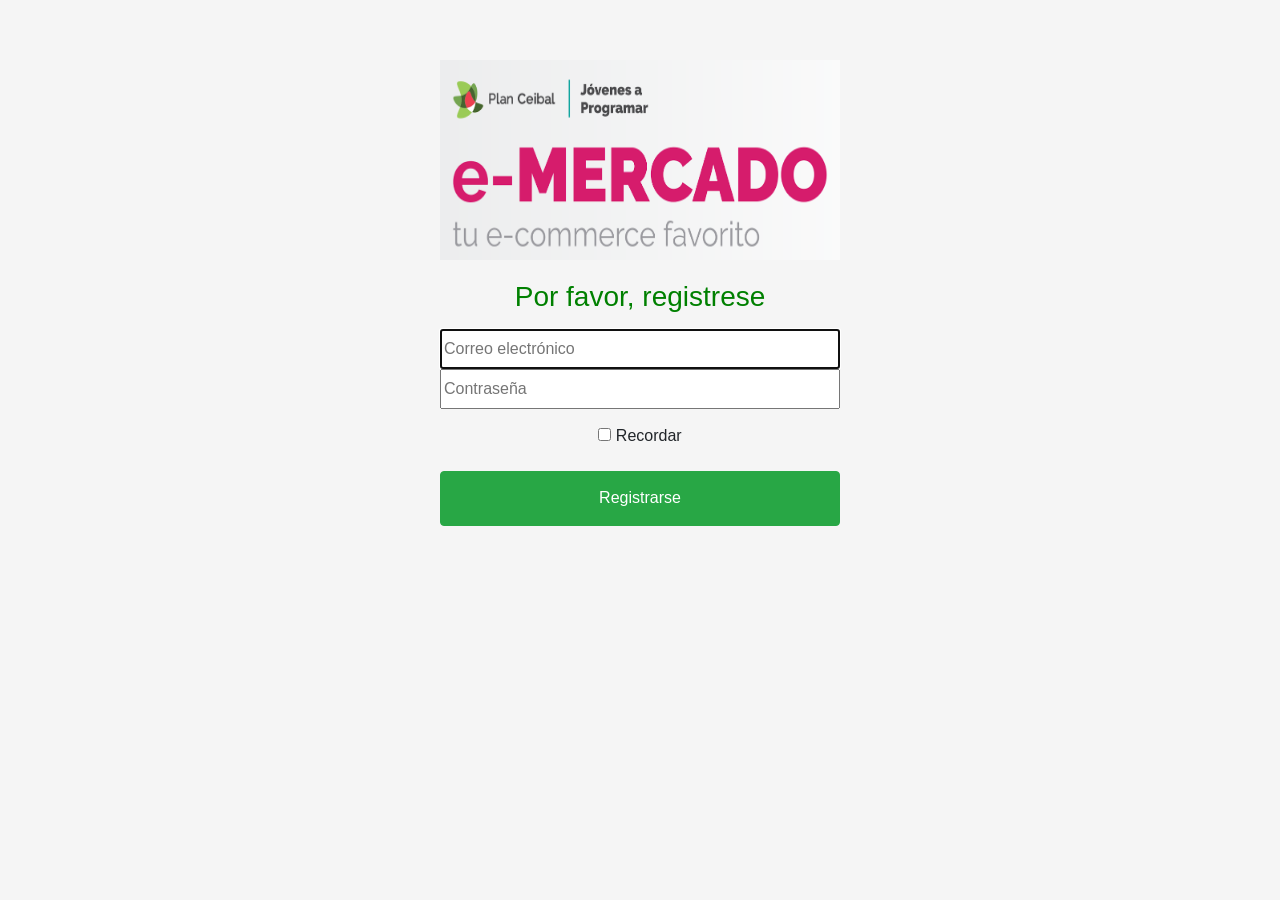
<file: index.html>
<!DOCTYPE html>
<!-- saved from url=(0049)https://getbootstrap.com/docs/4.3/examples/album/ -->
<html lang="en">

<head>
    <meta http-equiv="Content-Type" content="text/html; charset=UTF-8">
    <meta name="viewport" content="width=device-width, initial-scale=1, shrink-to-fit=no">
    <meta name="description" content="">
    <title>eMercado - Todo lo que busques está aquí</title>

    <link rel="canonical" href="https://getbootstrap.com/docs/4.3/examples/album/">
    <link href="https://fonts.googleapis.com/css?family=Raleway:300,300i,400,400i,700,700i,900,900i" rel="stylesheet">
    <!-- Bootstrap core CSS -->
    <link href="css/bootstrap.min.css" rel="stylesheet">
    <link href="css/styles.css" rel="stylesheet">
    <style>
        html,
        body {
            height: 100%;
        }
        
        body {
            display: -ms-flexbox;
            -ms-flex-align: center;
            align-items: center;
            padding-top: 40px;
            padding-bottom: 40px;
            background-color: #f5f5f5;
        }
        
        .signin {
            width: 100%;
            max-width: 330px;
            padding: 15px;
            margin: auto;
        }
        
        .registrarse {
            text-align: center;
        }
        
        #imagen {
            margin: 20px
        }
        
        .heading {
            font-family: 'Lucida Sans', 'Lucida Sans Regular', 'Lucida Grande', 'Lucida Sans Unicode', Geneva, Verdana, sans-serif;
            color: green;
        }
        
        #inputEmail {
            width: 400px;
            height: 40px;
            ;
        }
        
        #inputContraseña {
            width: 400px;
            height: 40px;
            ;
        }
        
        #boton {
            width: 400px;
            height: 55px;
            margin: 15px
        }
        
        .cajas-texto {
            margin: 15px;
        }
    </style>
</head>

<body class="text-center">
    <form class="registrarse">
        <img src="img/login.png " alt="eMercado" width="400" height="200" id="imagen">
        <h3 class="heading">Por favor, registrese</h3>
        <div class="cajas-texto">
            <input type="email" id="inputEmail" placeholder="Correo electrónico" required autofocus>
            <br>
            <input type="password" id="inputContraseña" placeholder="Contraseña" required>
        </div>
        <div class="checkbox">
            <label>
            <input type="checkbox" value="Recordar">
            Recordar
            </label>
        </div>
        <input type="button" class="btn btn-success" value="Registrarse" id="boton">
    </form>
    <script src="js/init.js"></script>
    <script src="js/login.js"></script>
</body>

</html>
</file>
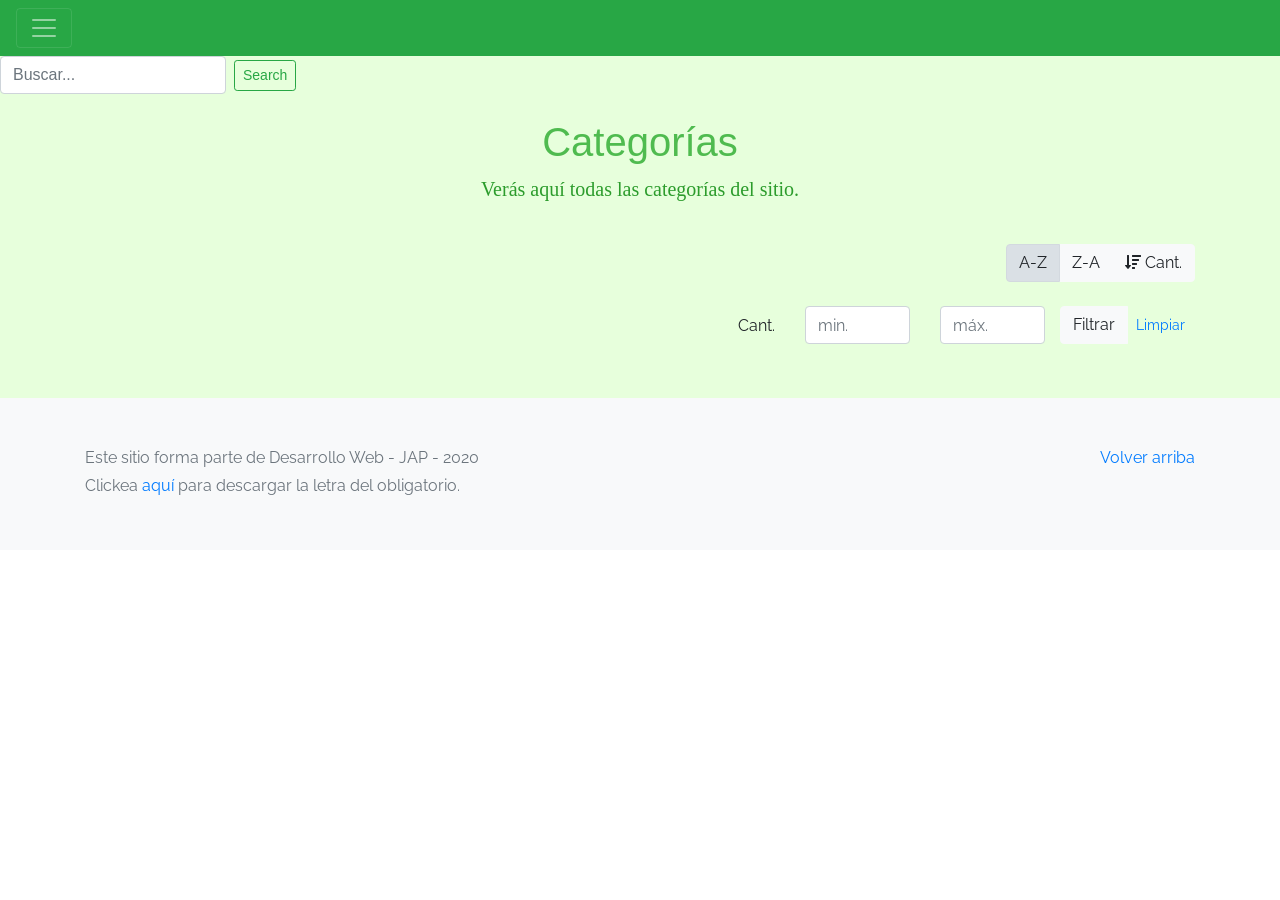
<file: categories.html>
<!DOCTYPE html>
<!-- saved from url=(0049)https://getbootstrap.com/docs/4.3/examples/album/ -->
<html lang="en">

<head>
    <meta http-equiv="Content-Type" content="text/html; charset=UTF-8">
    <meta name="viewport" content="width=device-width, initial-scale=1, shrink-to-fit=no">
    <meta name="description" content="">
    <title>eMercado - Todo lo que busques está aquí</title>

    <link rel="canonical" href="https://getbootstrap.com/docs/4.3/examples/album/">
    <link href="https://fonts.googleapis.com/css?family=Raleway:300,300i,400,400i,700,700i,900,900i" rel="stylesheet">
    <link href="css/font-awesome.min.css" rel="stylesheet">

    <link href="css/bootstrap.min.css" rel="stylesheet">
    <link href="css/styles.css" rel="stylesheet">
    <style>
        .py-2 {
            color: honeydew;
        }
    </style>
</head>

<body>
    <div class="pos-f-t">
        <div class="collapse" id="navbarToggleExternalContent">
            <div class="bg-success p-4">
                <nav class="cont">
                    <div class="container d-flex flex-column flex-md-row justify-content-between">
                        <a id="p-3" class="py-2 d-none d-md-inline-block" href="inicio.html">Inicio</a>
                        <a id="p-3" class="py-2 d-none d-md-inline-block" href="categories.html">Categorías</a>
                        <a id="p-3" class="py-2 d-none d-md-inline-block" href="products.html">Productos</a>
                        <a id="p-3" class="py-2 d-none d-md-inline-block" href="sell.html">Vender</a>
                        <a id="nombreU" class="py-2 d-none d-md-inline-block" href="cart.html">Mi carrito</a>
                    </div>
                </nav>
            </div>
        </div>
        <nav class="navbar navbar-dark bg-success">
            <button class="navbar-toggler" type="button" data-toggle="collapse" data-target="#navbarToggleExternalContent" aria-controls="navbarToggleExternalContent" aria-expanded="false" aria-label="Toggle navigation">
<span class="navbar-toggler-icon"></span>
</button>
        </nav>
    </div>

    <main role="main" class="pb-5">
        <form class="form-inline mr-auto">
            <input id="buscador" class="form-control mr-sm-2" type="text" placeholder="Buscar..." aria-label="Search">
            <button id="lupa" class="btn btn-outline-success btn-rounded btn-sm my-0" type="submit">Search</button>
        </form>
        <div class="text-center p-4">
            <h2 class="h2">Categorías</h2>
            <p class="lead">Verás aquí todas las categorías del sitio.</p>
        </div>
        <div class="container">
            <div class="row">
                <div class="col text-right">
                    <div class="btn-group btn-group-toggle mb-4" data-toggle="buttons">
                        <label class="btn btn-light active" id="sortAsc">
                            <input type="radio" name="options" autocomplete="off" checked>A-Z
                        </label>
                        <label class="btn btn-light" id="sortDesc">
                            <input type="radio" name="options" autocomplete="off">Z-A
                        </label>
                        <label class="btn btn-light" id="sortByCount">
                            <input type="radio" name="options" autocomplete="off"><i class="fas fa-sort-amount-down mr-1"></i>Cant.
                        </label>
                    </div>
                </div>
            </div>
            <div class="row justify-content-end">
                <div class="col-md-6"></div>
                <div class="col-md-6 col-sm-12 mb-1 container">
                    <div class="row container p-0 m-0">
                        <div class="col">
                            <p class="font-weight-normal text-right my-2">Cant.</p>
                        </div>
                        <div class="col">
                            <input class="form-control" type="number" placeholder="min." id="rangeFilterCountMin">
                        </div>
                        <div class="col">
                            <input class="form-control" type="number" placeholder="máx." id="rangeFilterCountMax">
                        </div>
                        <div class="col-3 p-0">
                            <div class="btn-group" role="group">
                                <button class="btn btn-light btn-block" id="rangeFilterCount">Filtrar</button>
                                <button class="btn btn-link btn-sm" id="clearRangeFilter">Limpiar</button>
                            </div>
                        </div>
                    </div>
                </div>
            </div>
            <div class="row">
                <div class="list-group" id="cat-list-container">
                </div>
            </div>
        </div>
    </main>
    <footer class="text-muted bg-light">
        <div class="container">
            <p class="float-right">
                <a href="#">Volver arriba</a>
            </p>
            <p>Este sitio forma parte de Desarrollo Web - JAP - 2020</p>
            <p>Clickea <a target="_blank" href="Letra.pdf">aquí</a> para descargar la letra del obligatorio.</p>
        </div>
    </footer>
    <div id="spinner-wrapper">
        <div class="lds-ring">
            <div></div>
            <div></div>
            <div></div>
            <div></div>
        </div>
    </div>
    <script src="js/jquery-3.4.1.min.js"></script>
    <script src="js/bootstrap.bundle.min.js"></script>
    <script src="js/init.js"></script>
    <script src="js/categories.js"></script>
</body>

</html>
</file>
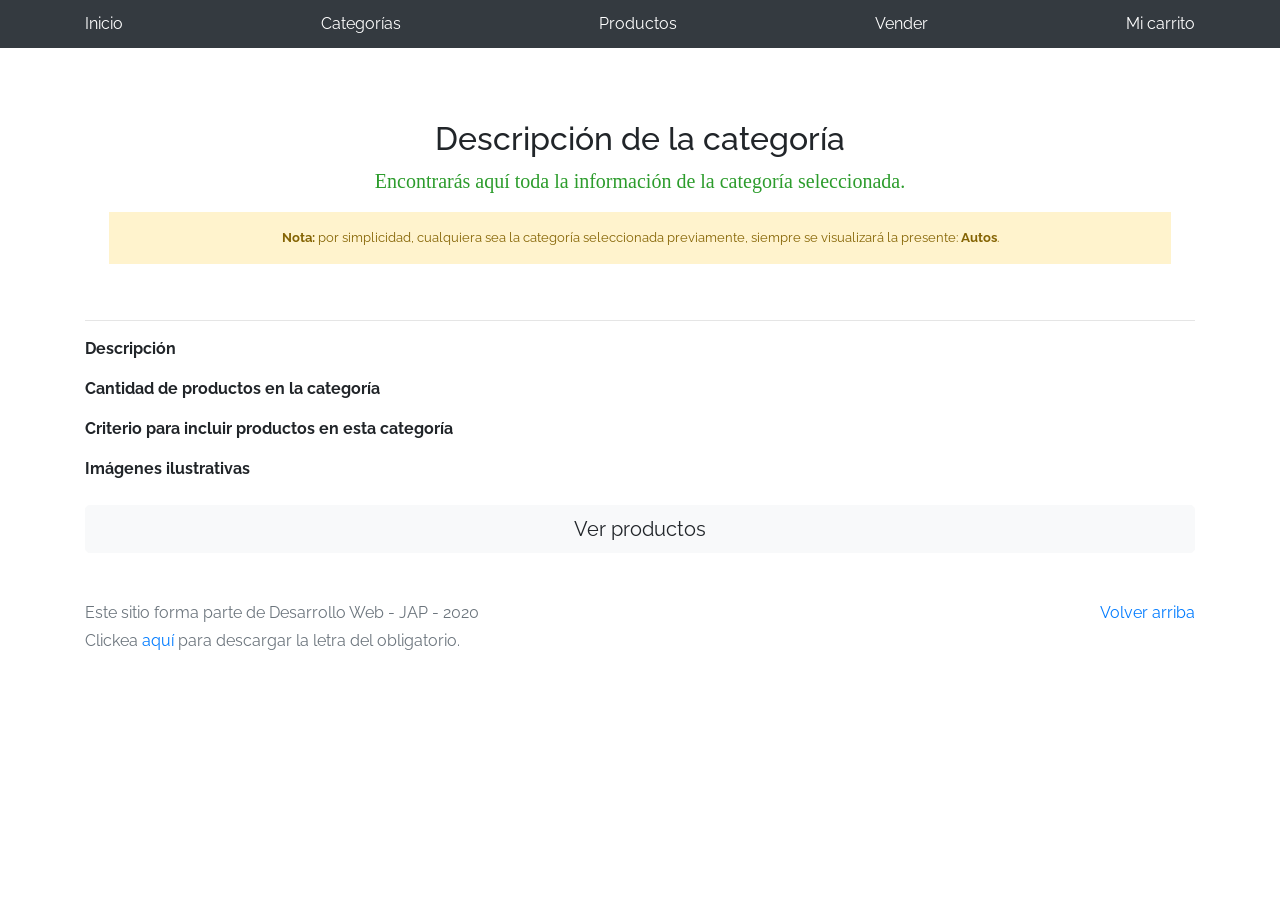
<file: category-info.html>
<!DOCTYPE html>
<!-- saved from url=(0049)https://getbootstrap.com/docs/4.3/examples/album/ -->
<html lang="en">

<head>
    <meta http-equiv="Content-Type" content="text/html; charset=UTF-8">
    <meta name="viewport" content="width=device-width, initial-scale=1, shrink-to-fit=no">
    <meta name="description" content="">
    <title>eMercado - Todo lo que busques está aquí</title>

    <link rel="canonical" href="https://getbootstrap.com/docs/4.3/examples/album/">
    <link href="https://fonts.googleapis.com/css?family=Raleway:300,300i,400,400i,700,700i,900,900i" rel="stylesheet">
    <!-- Bootstrap core CSS -->
    <link href="css/bootstrap.min.css" rel="stylesheet">
    <link href="css/styles.css" rel="stylesheet">
</head>

<body>
    <nav class="site-header sticky-top py-1 bg-dark">
        <div class="container d-flex flex-column flex-md-row justify-content-between">
            <a class="py-2 d-none d-md-inline-block" href="inicio.html">Inicio</a>
            <a class="py-2 d-none d-md-inline-block" href="categories.html">Categorías</a>
            <a class="py-2 d-none d-md-inline-block" href="products.html">Productos</a>
            <a class="py-2 d-none d-md-inline-block" href="sell.html">Vender</a>
            <a class="py-2 d-none d-md-inline-block" href="cart.html">Mi carrito</a>
        </div>
    </nav>
    <main role="main">
        <div class="container mt-5">
            <div class="text-center p-4">
                <h2>Descripción de la categoría</h2>
                <p class="lead">Encontrarás aquí toda la información de la categoría seleccionada.</p>
                <p class="small alert-warning py-3"><strong>Nota: </strong>por simplicidad, cualquiera sea la categoría seleccionada previamente, siempre se visualizará la presente: <strong>Autos</strong>.</p>
            </div>
            <h3 id="categoryName"></h3>
            <hr class="my-3">
            <dl>
                <dt>Descripción</dt>
                <dd>
                    <p id="categoryDescription"></p>
                </dd>

                <dt>Cantidad de productos en la categoría</dt>
                <dd>
                    <p id="productCount"></p>
                </dd>

                <dt>Criterio para incluir productos en esta categoría</dt>
                <dd>
                    <p id="productCriteria"></p>
                </dd>

                <dt>Imágenes ilustrativas</dt>
                <dd>
                    <div class="row text-center text-lg-left pt-2" id="productImagesGallery">
                    </div>
                </dd>
            </dl>
            <a type="button" class="btn btn-light btn-lg btn-block" href="products.html">Ver productos</a>
        </div>
    </main>
    <footer class="text-muted">
        <div class="container">
            <p class="float-right">
                <a href="#">Volver arriba</a>
            </p>
            <p>Este sitio forma parte de Desarrollo Web - JAP - 2020</p>
            <p>Clickea <a target="_blank" href="Letra.pdf">aquí</a> para descargar la letra del obligatorio.</p>
        </div>
    </footer>
    <div id="spinner-wrapper">
        <div class="lds-ring">
            <div></div>
            <div></div>
            <div></div>
            <div></div>
        </div>
    </div>
    <script src="js/jquery-3.4.1.min.js"></script>
    <script src="js/bootstrap.bundle.min.js"></script>
    <script src="js/init.js"></script>
    <script src="js/category-info.js"></script>
</body>

</html>
</file>
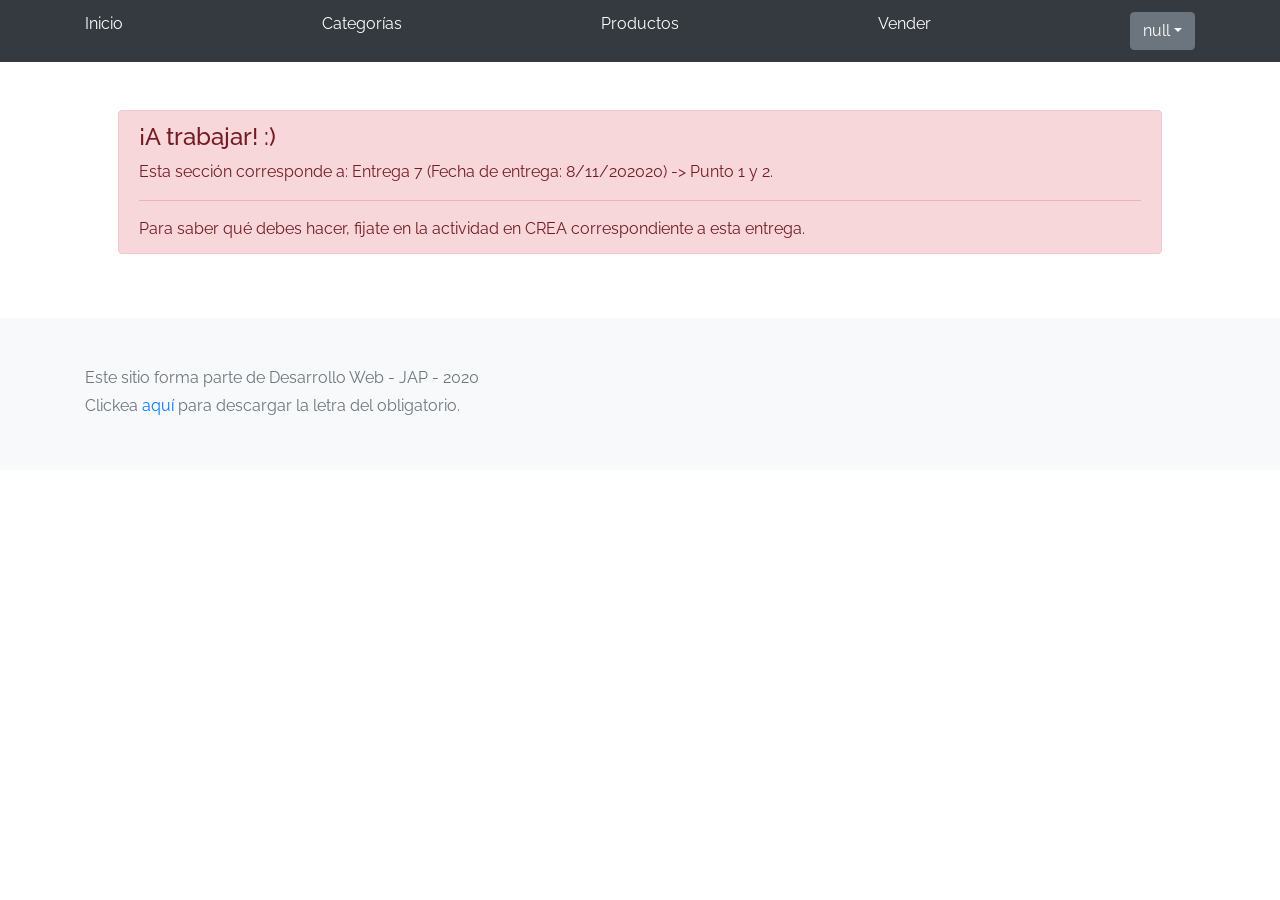
<file: my-profile.html>
<!DOCTYPE html>
<!-- saved from url=(0049)https://getbootstrap.com/docs/4.3/examples/album/ -->
<html lang="en">

<head>
    <meta http-equiv="Content-Type" content="text/html; charset=UTF-8">

    <meta name="viewport" content="width=device-width, initial-scale=1, shrink-to-fit=no">
    <meta name="description" content="">
    <title>eMercado - Todo lo que busques está aquí</title>

    <link rel="canonical" href="https://getbootstrap.com/docs/4.3/examples/album/">
    <link href="https://fonts.googleapis.com/css?family=Raleway:300,300i,400,400i,700,700i,900,900i" rel="stylesheet">

    <style>
        .bd-placeholder-img {
            font-size: 1.125rem;
            text-anchor: middle;
            -webkit-user-select: none;
            -moz-user-select: none;
            -ms-user-select: none;
            user-select: none;
        }
        
        @media (min-width: 768px) {
            .bd-placeholder-img-lg {
                font-size: 3.5rem;
            }
        }
    </style>
    <link href="css/bootstrap.min.css" rel="stylesheet">
    <link href="css/styles.css" rel="stylesheet">
    <link href="css/dropzone.css" rel="stylesheet">
</head>

<body>
    <nav class="site-header sticky-top py-1 bg-dark">
        <div class="container d-flex flex-column flex-md-row justify-content-between">
            <a class="py-2 d-none d-md-inline-block" href="inicio.html">Inicio</a>
            <a class="py-2 d-none d-md-inline-block" href="categories.html">Categorías</a>
            <a class="py-2 d-none d-md-inline-block" href="products.html">Productos</a>
            <a class="py-2 d-none d-md-inline-block" href="sell.html">Vender</a>
            <a id="nombreU" class="py-2 d-none d-md-inline-block" href="cart.html">Mi carrito</a>
        </div>
    </nav>
    <div class="container p-5">
        <div class="alert alert-danger" role="alert" style="position: relative; width:auto; top: 0;">
            <h4 class="alert-heading">¡A trabajar! :)</h4>
            <p>Esta sección corresponde a: Entrega 7 (Fecha de entrega: 8/11/202020) -> Punto 1 y 2.</p>
            <hr>
            <p class="mb-0">Para saber qué debes hacer, fijate en la actividad en CREA correspondiente a esta entrega.</p>
        </div>
    </div>
    <footer class="text-muted bg-light">
        <div class="container">
            <p>Este sitio forma parte de Desarrollo Web - JAP - 2020</p>
            <p>Clickea <a target="_blank" href="Letra.pdf">aquí</a> para descargar la letra del obligatorio.</p>
        </div>
    </footer>
    <div class="alert fade alert-success" role="alert" id="alertResult">
        <span id="resultSpan"></span>
        <button type="button" class="close" data-dismiss="alert" aria-label="Close">
      <span aria-hidden="true">&times;</span>
    </button>
    </div>
    <div id="spinner-wrapper">
        <div class="lds-ring">
            <div></div>
            <div></div>
            <div></div>
            <div></div>
        </div>
    </div>
    <script src="js/jquery-3.4.1.min.js"></script>
    <script src="js/bootstrap.bundle.min.js"></script>
    <script src="js/dropzone.js"></script>
    <script src="js/init.js"></script>
    <script src="js/my-profile.js"></script>
</body>

</html>
</file>
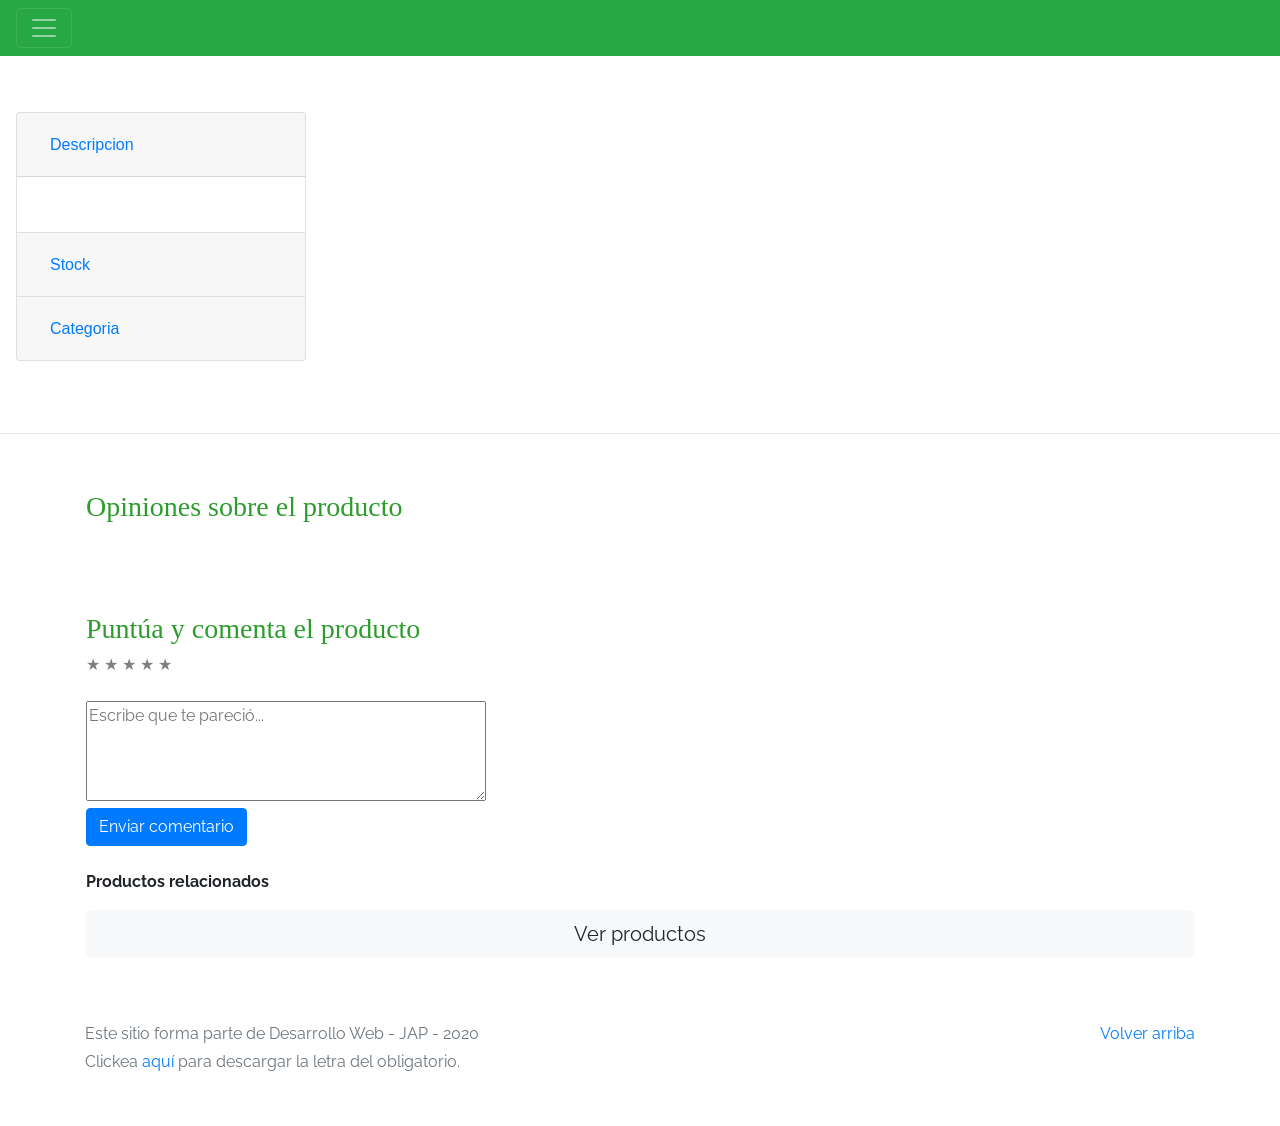
<file: product-info.html>
<!DOCTYPE html>
<!-- saved from url=(0049)https://getbootstrap.com/docs/4.3/examples/album/ -->
<html lang="en">

<head>
    <meta http-equiv="Content-Type" content="text/html; charset=UTF-8">
    <meta name="viewport" content="width=device-width, initial-scale=1, shrink-to-fit=no">
    <meta name="description" content="">
    <title>eMercado - Todo lo que busques está aquí</title>

    <link rel="canonical" href="https://getbootstrap.com/docs/4.3/examples/album/">
    <link href="https://fonts.googleapis.com/css?family=Raleway:300,300i,400,400i,700,700i,900,900i" rel="stylesheet">
    <link href="css/font-awesome.min.css" rel="stylesheet">
    <link href="css/bootstrap.min.css" rel="stylesheet">
    <link href="css/styles.css" rel="stylesheet">
    <style>
        #user {
            font-weight: bold;
        }
        
        h2 {
            color: #4fbb4f;
            font-family: Impact, Haettenschweiler, 'Arial Narrow Bold', sans-serif;
            font-size: 30px
        }
        
        .comentario__input {
            width: 400px;
            height: 100px;
        }
        
        #form {
            width: 250px;
            margin: 0 auto;
            height: 50px;
        }
        
        #form p {
            text-align: center;
        }
        
        #form label {
            font-size: 20px;
        }
        
        input[type="radio"] {
            height: 18px;
            width: 18px;
            display: none;
        }
        
        label {
            color: grey;
        }
        
        .clasificacion {
            direction: rtl;
            unicode-bidi: bidi-override;
        }
        
        label:hover,
        label:hover~label {
            color: orange;
        }
        
        input[type="radio"]:checked~label {
            color: orange;
        }
        
        .chip {
            display: inline-block;
            padding: 0 25px;
            height: 50px;
            font-size: 16px;
            line-height: 50px;
            border-radius: 25px;
            background-color: #f1f1f1;
        }
        
        .chip img {
            float: left;
            margin: 0 10px 0 -25px;
            height: 50px;
            width: 50px;
            border-radius: 50%;
        }
        /* Chat containers */
        
        .com {
            border: 2px solid #dedede;
            background-color: #f1f1f1;
            border-radius: 5px;
            padding: 15px;
            margin: 15px 0;
        }
        
        .miComentario {
            border: 2px solid #dedede;
            background-color: #f1f1f1;
            border-radius: 5px;
            padding: 15px;
            margin: 15px 0;
        }
        /* Style time text */
        
        .time-right {
            float: right;
            color: #999;
        }
        
        .py-2 {
            color: honeydew;
        }
        
        h3 {
            color: #2c9c2c;
            font-family: cursive;
        }
        
        .container-titulo {
            margin: 20px;
        }
    </style>


</head>

<body>
    <div class="pos-f-t">
        <div class="collapse" id="navbarToggleExternalContent">
            <div class="bg-success p-4">
                <nav class="cont">
                    <div class="container d-flex flex-column flex-md-row justify-content-between">
                        <a id="p-3" class="py-2 d-none d-md-inline-block" href="inicio.html">Inicio</a>
                        <a id="p-3" class="py-2 d-none d-md-inline-block" href="categories.html">Categorías</a>
                        <a id="p-3" class="py-2 d-none d-md-inline-block" href="products.html">Productos</a>
                        <a id="p-3" class="py-2 d-none d-md-inline-block" href="sell.html">Vender</a>
                        <a id="nombreU" class="py-2 d-none d-md-inline-block" href="cart.html">Mi carrito</a>
                    </div>
                </nav>
            </div>
        </div>
        <nav class="navbar navbar-dark bg-success">
            <button class="navbar-toggler" type="button" data-toggle="collapse" data-target="#navbarToggleExternalContent" aria-controls="navbarToggleExternalContent" aria-expanded="false" aria-label="Toggle navigation">
<span class="navbar-toggler-icon"></span>
</button>
        </nav>
    </div>

    <main role="main">
        <div class="container p-3">
            <div class="row justify-content-md-center">
                <div class="col-md-auto">
                    <div class="nombre">
                        <h2 id="productName"> </h2>
                    </div>
                </div>
                <div class="col col-lg-1">
                </div>
                <div class="col col-lg-1">
                    <div class="costo">
                        <h2 id="productCurrency"></h2>
                    </div>
                </div>
                <div class="col col-lg-1">
                    <div>
                        <h2 id="productCost"></h2>
                    </div>
                </div>
            </div>
        </div>

        <div class="container-imagen-acordion p-3">
            <div class="row">
                <div class="col-3">
                    <!--acordion detalles-stock-cateoria-->
                    <div class="accordion" id="accordionExample">
                        <div class="card">
                            <div class="card-header" id="headingOne">
                                <h2 class="mb-0">
                                    <button class="btn btn-link" type="button" data-toggle="collapse" data-target="#collapseOne" aria-expanded="true" aria-controls="collapseOne">
                                    Descripcion
                                  </button>
                                </h2>
                            </div>

                            <div id="collapseOne" class="collapse show" aria-labelledby="headingOne" data-parent="#accordionExample">
                                <div class="card-body">
                                    <dd>
                                        <p id="productDescription"></p>
                                    </dd>
                                </div>
                            </div>
                        </div>
                        <div class="card">
                            <div class="card-header" id="headingTwo">
                                <h2 class="mb-0">
                                    <button class="btn btn-link collapsed" type="button" data-toggle="collapse" data-target="#collapseTwo" aria-expanded="false" aria-controls="collapseTwo">
                                    Stock
                                  </button>
                                </h2>
                            </div>
                            <div id="collapseTwo" class="collapse" aria-labelledby="headingTwo" data-parent="#accordionExample">
                                <div class="card-body">
                                    <dd>
                                        <p id="productCount"></p>
                                    </dd>
                                </div>
                            </div>
                        </div>
                        <div class="card">
                            <div class="card-header" id="headingThree">
                                <h2 class="mb-0">
                                    <button class="btn btn-link collapsed" type="button" data-toggle="collapse" data-target="#collapseThree" aria-expanded="false" aria-controls="collapseThree">
                                    Categoria
                                  </button>
                                </h2>
                            </div>
                            <div id="collapseThree" class="collapse" aria-labelledby="headingThree" data-parent="#accordionExample">
                                <div class="card-body">
                                    <dd>
                                        <p id="productCategory"></p>
                                    </dd>
                                </div>
                            </div>
                        </div>
                    </div>
                </div>
                <div class="col-8">
                    <div id="productImagesGallery"></div>
                </div>
            </div>

            <dl>
        </div>
        <br>
        <hr>
        <br>
        <div class="container p-3">
            <h3>
                <span>Opiniones sobre el producto</span>
            </h3>
            <br>

            <dd>
                <p id="comentarios" class="comentarios"></p>
            </dd>

            <br>
            <dd>

                <p id="miComentario" class="mi_comentario"></p>

            </dd>

            </dl>
            <!--pauta grupal: Agregar los controles gràficos necesarios para poder realizar un nuevo comentario y puntuación.-->
            <div>
                <h3>Puntúa y comenta el producto</h3>
                <div class="puntuaProd">
                    <form>
                        <p class="clasificacion" id="clasificacion">
                            <input id="radio1" type="radio" name="estrellas" value="5" style="height: 35px; width: 35px;">
                            <label for="radio1">★</label>
                            <input id="radio2" type="radio" name="estrellas" value="4">
                            <label for="radio2">★</label>
                            <input id="radio3" type="radio" name="estrellas" value="3">
                            <label for="radio3">★</label>
                            <input id="radio4" type="radio" name="estrellas" value="2">
                            <label for="radio4">★</label>
                            <input id="radio4" type="radio" name="estrellas" value="2">
                            <label for="radio4">★</label>
                        </p>
                    </form>
                </div>
                <div class="comenta"></div>
                <form>
                    <textarea id="comentario" class="comentario__input" name="question" type="text" placeholder="Escribe que te pareció..." title="Escribe una pregunta" maxlength="2000"></textarea>
                </form>
                <!-- Button trigger modal -->
                <button type="button" class="btn btn-primary" value="Enviar" id="boton" data-toggle="modal" data-target="#exampleModal">
                 Enviar comentario
                 </button>

                <!-- Modal -->
                <div class="modal fade" id="exampleModal" tabindex="-1" role="dialog" aria-labelledby="exampleModalLabel" aria-hidden="true">
                    <div class="modal-dialog" role="document">
                        <div class="modal-content">
                            <div class="modal-header">
                                <h5 class="modal-title" id="exampleModalLabel">Su comentario se envio con exito</h5>
                                <button type="button" class="close" data-dismiss="modal" aria-label="Close">
            <span aria-hidden="true">&times;</span>
          </button>
                            </div>
                            <div class="modal-body">
                                Gracias!
                            </div>
                            <div class="modal-footer">
                                <button type="button" class="btn btn-secondary" data-dismiss="modal">Close</button>
                            </div>
                        </div>
                    </div>
                </div>
            </div>
            <br>
            <dl>
                <dt>Productos relacionados</dt>

                <dd>
                    <p id="relatedProducts"></p>
                </dd>
            </dl>

            <a type="button" class="btn btn-light btn-lg btn-block" href="products.html">Ver productos</a>
        </div>

    </main>
    <footer class="text-muted">
        <div class="container">
            <p class="float-right">
                <a href="#">Volver arriba</a>
            </p>
            <p>Este sitio forma parte de Desarrollo Web - JAP - 2020</p>
            <p>Clickea <a target="_blank" href="Letra.pdf">aquí</a> para descargar la letra del obligatorio.</p>
        </div>
    </footer>
    <div id="spinner-wrapper">
        <div class="lds-ring">
            <div></div>
            <div></div>
            <div></div>
            <div></div>
        </div>
    </div>
    <script src="js/jquery-3.4.1.min.js"></script>
    <script src="js/bootstrap.bundle.min.js"></script>
    <script src="js/init.js"></script>
    <script src="js/product-info.js"></script>
</body>

</html>
</file>
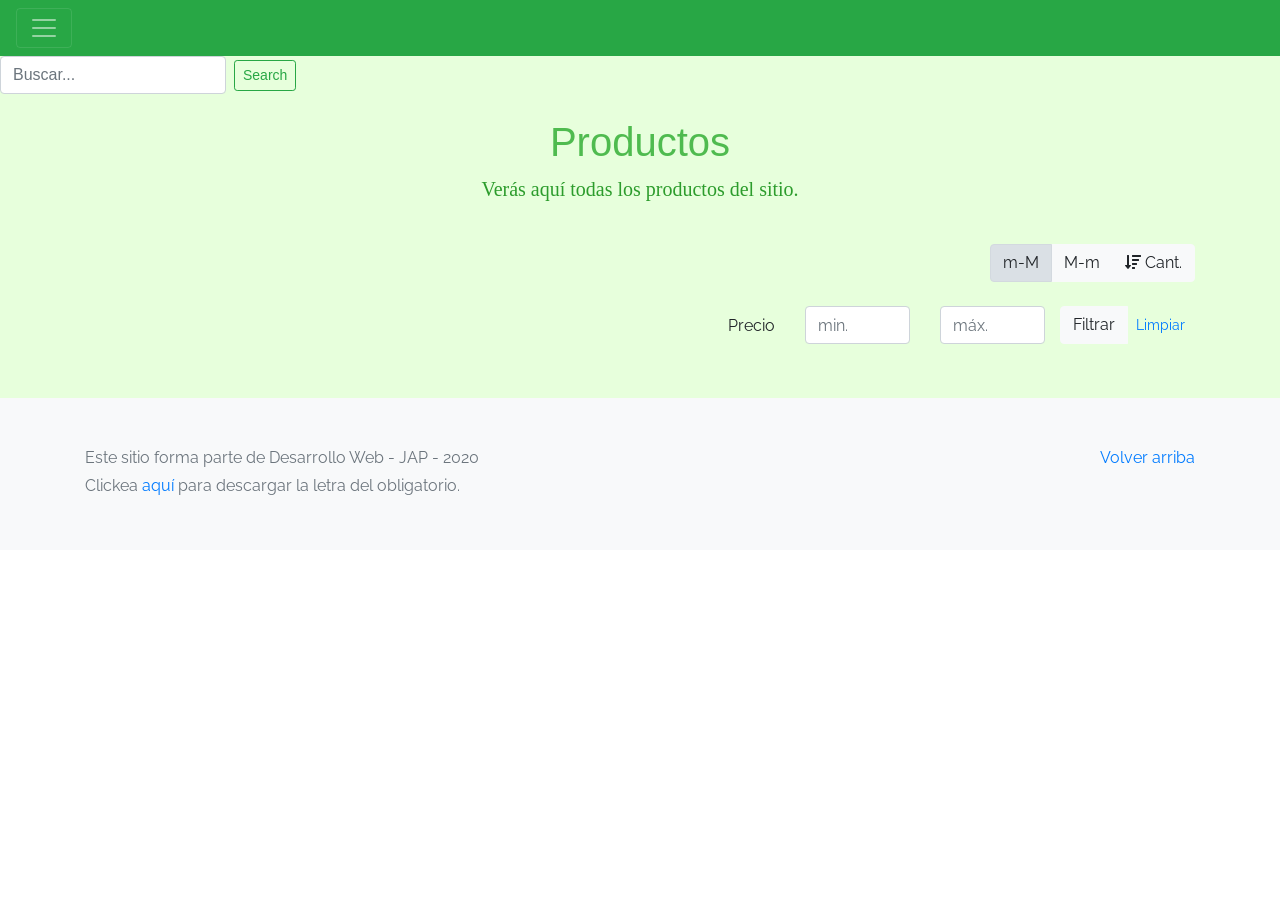
<file: products.html>
<!DOCTYPE html>
<!-- saved from url=(0049)https://getbootstrap.com/docs/4.3/examples/album/ -->
<html lang="en">

<head>
    <meta http-equiv="Content-Type" content="text/html; charset=UTF-8">
    <meta name="viewport" content="width=device-width, initial-scale=1, shrink-to-fit=no">
    <meta name="description" content="">
    <title>eMercado - Todo lo que busques está aquí</title>

    <link rel="canonical" href="https://getbootstrap.com/docs/4.3/examples/album/">
    <link href="https://fonts.googleapis.com/css?family=Raleway:300,300i,400,400i,700,700i,900,900i" rel="stylesheet">
    <link href="css/font-awesome.min.css" rel="stylesheet">
    <link href="css/bootstrap.min.css" rel="stylesheet">
    <link href="css/styles.css" rel="stylesheet">
    <style>
        .form-inline {
            width: 300px;
        }
        
        .py-2 {
            color: honeydew;
        }
    </style>
</head>

<body>
    <div class="pos-f-t">
        <div class="collapse" id="navbarToggleExternalContent">
            <div class="bg-success p-4">
                <nav class="cont">
                    <div class="container d-flex flex-column flex-md-row justify-content-between">
                        <a id="p-3" class="py-2 d-none d-md-inline-block" href="inicio.html">Inicio</a>
                        <a id="p-3" class="py-2 d-none d-md-inline-block" href="categories.html">Categorías</a>
                        <a id="p-3" class="py-2 d-none d-md-inline-block" href="products.html">Productos</a>
                        <a id="p-3" class="py-2 d-none d-md-inline-block" href="sell.html">Vender</a>
                        <a id="nombreU" class="py-2 d-none d-md-inline-block" href="cart.html">Mi carrito</a>
                    </div>
                </nav>
            </div>
        </div>
        <nav class="navbar navbar-dark bg-success">
            <button class="navbar-toggler" type="button" data-toggle="collapse" data-target="#navbarToggleExternalContent" aria-controls="navbarToggleExternalContent" aria-expanded="false" aria-label="Toggle navigation">
<span class="navbar-toggler-icon"></span>
</button>
        </nav>
    </div>

    <main role="main" class="pb-5">
        <div class="form-inline mr-auto">
            <input id="buscador" class="form-control mr-sm-2" type="text" placeholder="Buscar..." aria-label="Search">
            <button id="lupa" class="btn btn-outline-success btn-rounded btn-sm my-0">Search</button>
        </div>
        <div class="text-center p-4">
            <h2 class="h2">Productos</h2>
            <p class="lead">Verás aquí todas los productos del sitio.</p>
        </div>
        <div class="container">
            <div class="row">
                <div class="col text-right">
                    <div class="btn-group btn-group-toggle mb-4" data-toggle="buttons">
                        <label class="btn btn-light active" id="sortAsc">
                            <input type="radio" name="options" autocomplete="off" checked>m-M
                        </label>
                        <label class="btn btn-light" id="sortDesc">
                            <input type="radio" name="options" autocomplete="off">M-m
                        </label>
                        <label class="btn btn-light" id="sortByCount">
                            <input type="radio" name="options" autocomplete="off"><i class="fas fa-sort-amount-down mr-1"></i>Cant.
                        </label>
                    </div>
                </div>
            </div>
            <div class="row justify-content-end">
                <div class="col-md-6"></div>
                <div class="col-md-6 col-sm-12 mb-1 container">
                    <div class="row container p-0 m-0">
                        <div class="col">
                            <p class="font-weight-normal text-right my-2">Precio</p>
                        </div>
                        <div class="col">
                            <input class="form-control" type="number" placeholder="min." id="rangeFilterCountMin">
                        </div>
                        <div class="col">
                            <input class="form-control" type="number" placeholder="máx." id="rangeFilterCountMax">
                        </div>
                        <div class="col-3 p-0">
                            <div class="btn-group" role="group">
                                <button class="btn btn-light btn-block" id="rangeFilterCount">Filtrar</button>
                                <button class="btn btn-link btn-sm" id="clearRangeFilter">Limpiar</button>
                            </div>
                        </div>

                    </div>
                </div>
            </div>
            <div class="row">
                <div class="list-group" id="pro-list-container">
                </div>
            </div>

        </div>
    </main>
    <footer class="text-muted bg-light">
        <div class="container">
            <p class="float-right">
                <a href="#">Volver arriba</a>
            </p>
            <p>Este sitio forma parte de Desarrollo Web - JAP - 2020</p>
            <p>Clickea <a target="_blank" href="Letra.pdf">aquí</a> para descargar la letra del obligatorio.</p>
        </div>
    </footer>
    <div id="spinner-wrapper">
        <div class="lds-ring">
            <div></div>
            <div></div>
            <div></div>
            <div></div>
        </div>
    </div>
    <script src="js/jquery-3.4.1.min.js"></script>
    <script src="js/bootstrap.bundle.min.js"></script>
    <script src="js/init.js"></script>
    <script src="js/products.js"></script>
</body>

</html>
</file>
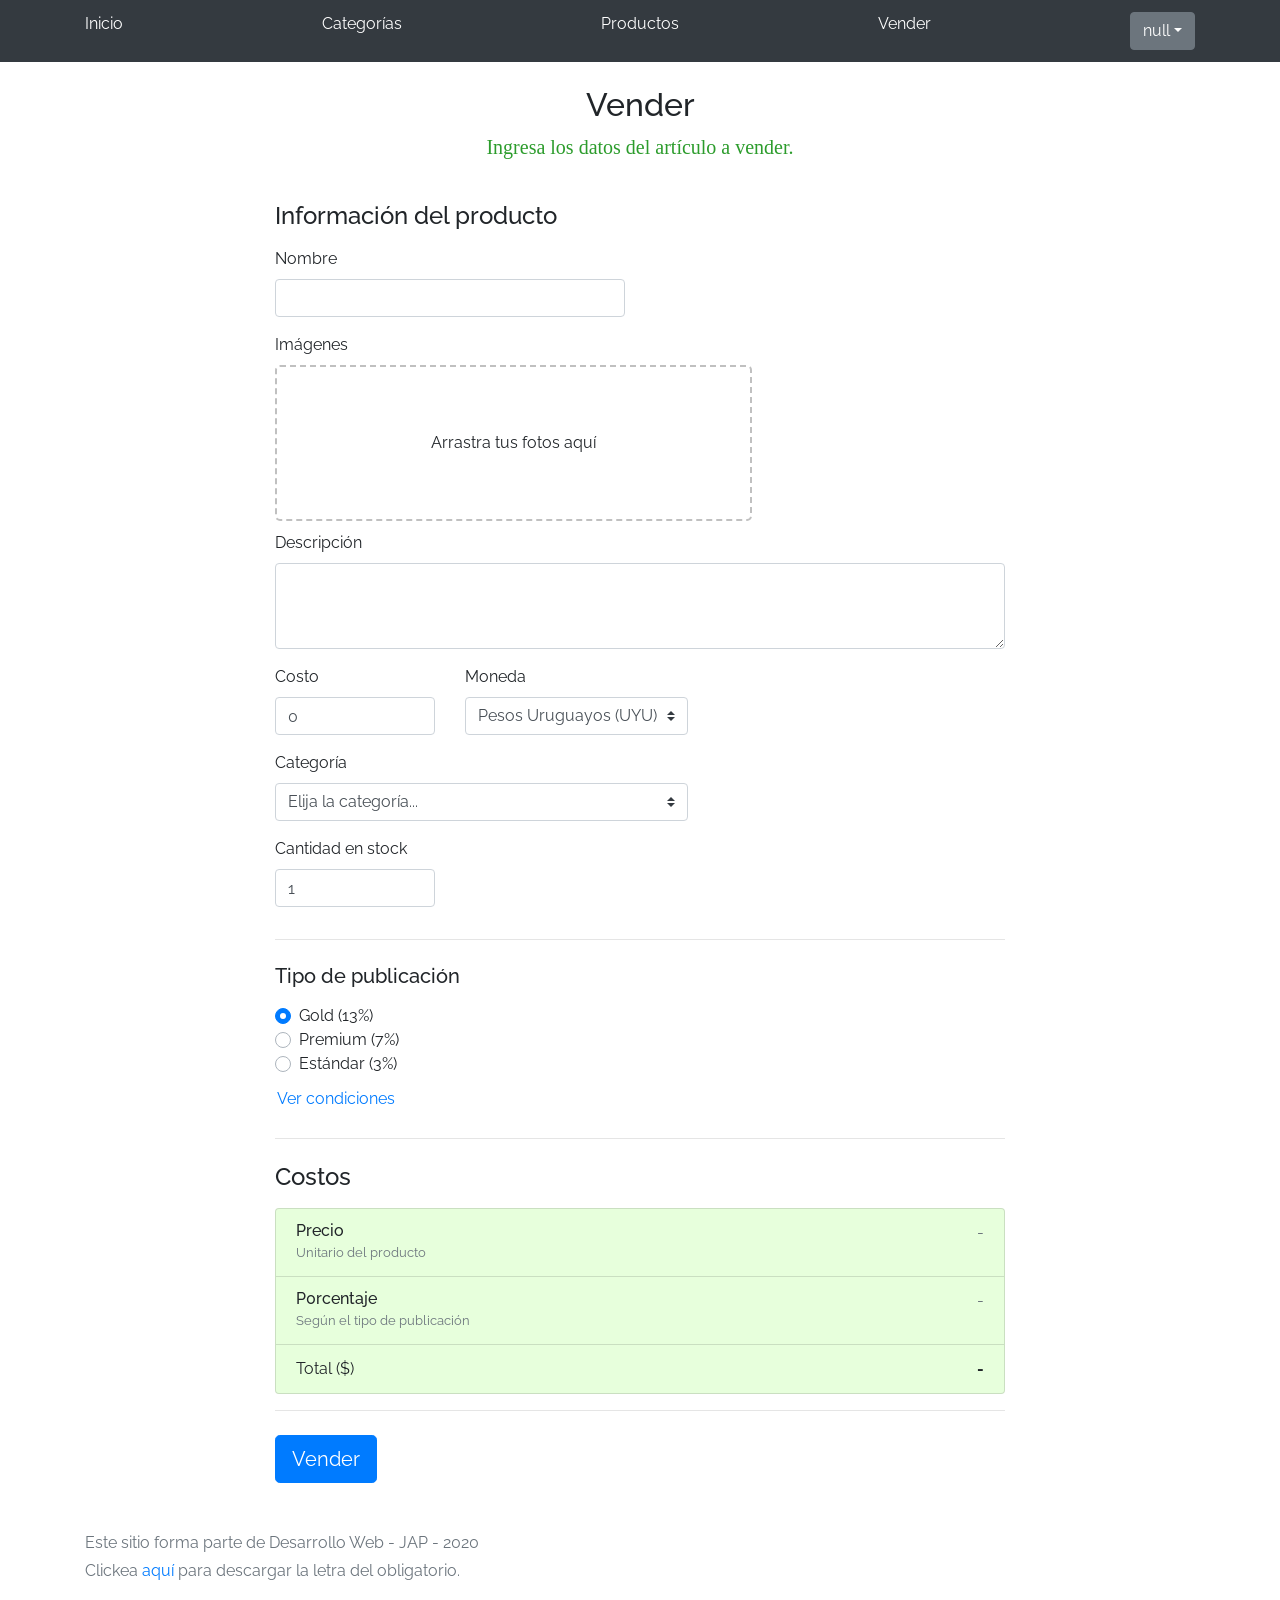
<file: sell.html>
<!DOCTYPE html>
<!-- saved from url=(0049)https://getbootstrap.com/docs/4.3/examples/album/ -->
<html lang="en">

<head>
    <meta http-equiv="Content-Type" content="text/html; charset=UTF-8">

    <meta name="viewport" content="width=device-width, initial-scale=1, shrink-to-fit=no">
    <meta name="description" content="">
    <title>eMercado - Todo lo que busques está aquí</title>

    <link rel="canonical" href="https://getbootstrap.com/docs/4.3/examples/album/">
    <link href="https://fonts.googleapis.com/css?family=Raleway:300,300i,400,400i,700,700i,900,900i" rel="stylesheet">

    <style>
        .bd-placeholder-img {
            font-size: 1.125rem;
            text-anchor: middle;
            -webkit-user-select: none;
            -moz-user-select: none;
            -ms-user-select: none;
            user-select: none;
        }
        
        @media (min-width: 768px) {
            .bd-placeholder-img-lg {
                font-size: 3.5rem;
            }
        }
    </style>
    <link href="css/bootstrap.min.css" rel="stylesheet">
    <link href="css/styles.css" rel="stylesheet">
    <link href="css/dropzone.css" rel="stylesheet">
</head>

<body>
    <nav class="site-header sticky-top py-1 bg-dark">
        <div class="container d-flex flex-column flex-md-row justify-content-between">
            <a class="py-2 d-none d-md-inline-block" href="inicio.html">Inicio</a>
            <a class="py-2 d-none d-md-inline-block" href="categories.html">Categorías</a>
            <a class="py-2 d-none d-md-inline-block" href="products.html">Productos</a>
            <a class="py-2 d-none d-md-inline-block" href="sell.html">Vender</a>
            <a id="nombreU" class="py-2 d-none d-md-inline-block" href="cart.html">Mi carrito</a>
        </div>
    </nav>
    <div class="container">
        <div class="text-center p-4">
            <h2>Vender</h2>
            <p class="lead">Ingresa los datos del artículo a vender.</p>
        </div>
        <div class="row justify-content-md-center">
            <div class="col-md-8 order-md-1">
                <h4 class="mb-3">Información del producto</h4>
                <form class="needs-validation" id="sell-info">
                    <div class="row">
                        <div class="col-md-6 mb-3">
                            <label for="productName">Nombre</label>
                            <input type="text" class="form-control" id="productName" placeholder="" value="">
                            <div class="invalid-feedback">
                                Ingresa un nombre
                            </div>
                        </div>
                    </div>
                    <div class="row">
                        <div class="col-md-8 order-md-1">
                            <label for="zip">Imágenes</label>
                            <div class="needsclick dz-clickable" id="file-upload">
                                <div class="dz-message needsclick">
                                    Arrastra tus fotos aquí<br>
                                </div>
                            </div>
                        </div>
                    </div>
                    <div class="row">
                        <div class="col-md-12 mb-3">
                            <label for="productDescription">Descripción</label>
                            <textarea class="form-control" id="productDescription" rows="3"></textarea>
                        </div>
                    </div>
                    <div class="row">
                        <div class="col-md-3 mb-3">
                            <label for="zip">Costo</label>
                            <input type="number" class="form-control" id="productCostInput" placeholder="" required="" value="0" min="0">
                            <div class="invalid-feedback">
                                El costo debe ser mayor que 0.
                            </div>
                        </div>
                        <div class="col-md-4 mb-3">
                            <label for="state">Moneda</label>
                            <select class="custom-select d-block w-100" id="productCurrency" required="">
                      <option selected>Pesos Uruguayos (UYU)</option>
                      <option>Dólares (USD)</option>
                    </select>
                            <div class="invalid-feedback">
                                Ingresa una categoría válida.
                            </div>
                        </div>
                    </div>
                    <div class="row">
                        <div class="col-md-7 mb-3">
                            <label for="state">Categoría</label>
                            <select class="custom-select d-block w-100" id="productCategory">
                    <option value="">Elija la categoría...</option>
                    <option>Autos</option>
                    <option>Juguetes</option>
                    <option>Muebles</option>
                    <option>Herramientas</option>
                    <option>Computadoras</option>
                    <option>Vestimenta</option>
                  </select>
                            <div class="invalid-feedback">
                                Por favor ingresa una categoría válida.
                            </div>
                        </div>
                    </div>
                    <div class="row">
                        <div class="col-md-3 mb-3">
                            <label for="productCountInput">Cantidad en stock</label>
                            <input type="number" class="form-control" id="productCountInput" placeholder="" required="" value="1" min="0">
                            <div class="invalid-feedback">
                                La cantidad es requerida.
                            </div>
                        </div>
                    </div>
                    <hr class="mb-4">
                    <h5 class="mb-3">Tipo de publicación</h5>
                    <div class="d-block my-3">
                        <div class="custom-control custom-radio">
                            <input id="goldradio" name="publicationType" type="radio" class="custom-control-input" checked="" required="">
                            <label class="custom-control-label" for="goldradio">Gold (13%)</label>
                        </div>
                        <div class="custom-control custom-radio">
                            <input id="premiumradio" name="publicationType" type="radio" class="custom-control-input" required="">
                            <label class="custom-control-label" for="premiumradio">Premium (7%)</label>
                        </div>
                        <div class="custom-control custom-radio">
                            <input id="standardradio" name="publicationType" type="radio" class="custom-control-input" required="">
                            <label class="custom-control-label" for="standardradio">Estándar (3%)</label>
                        </div>
                        <div class="row">
                            <button type="button" class="m-1 btn btn-link" data-toggle="modal" data-target="#contidionsModal">Ver condiciones</button>
                        </div>
                    </div>
                    <hr class="mb-4">
                    <h4 class="mb-3">Costos</h4>
                    <ul class="list-group mb-3">
                        <li class="list-group-item d-flex justify-content-between lh-condensed">
                            <div>
                                <h6 class="my-0">Precio</h6>
                                <small class="text-muted">Unitario del producto</small>
                            </div>
                            <span class="text-muted" id="productCostText">-</span>
                        </li>
                        <li class="list-group-item d-flex justify-content-between lh-condensed">
                            <div>
                                <h6 class="my-0">P0rcentaje</h6>
                                <small class="text-muted">Según el tipo de publicación</small>
                            </div>
                            <span class="text-muted" id="comissionText">-</span>
                        </li>
                        <li class="list-group-item d-flex justify-content-between">
                            <span>Total ($)</span>
                            <strong id="totalCostText">-</strong>
                        </li>
                    </ul>
                    <hr class="mb-4">
                    <button class="btn btn-primary btn-lg" type="submit">Vender</button>
                </form>
            </div>
        </div>
    </div>
    <footer class="text-muted">
        <div class="container">
            <p>Este sitio forma parte de Desarrollo Web - JAP - 2020</p>
            <p>Clickea <a target="_blank" href="Letra.pdf">aquí</a> para descargar la letra del obligatorio.</p>
        </div>
    </footer>
    <div class="alert fade" role="alert" id="alertResult">
        <span id="resultSpan"></span>
        <button type="button" class="close" data-dismiss="alert" aria-label="Close">
              <span aria-hidden="true">&times;</span>
          </button>
    </div>

    <div class="modal fade" tabindex="-1" role="dialog" id="contidionsModal">
        <div class="modal-dialog" role="document">
            <div class="modal-content">
                <div class="modal-header">
                    <h5 class="modal-title">Condiciones de publicación</h5>
                    <button type="button" class="close" data-dismiss="modal" aria-label="Close">
                <span aria-hidden="true">&times;</span>
              </button>
                </div>
                <div class="modal-body">
                    <div class="container">
                        <div class="row">
                            <h5 class="text-warning">Gold (13%)</h5>
                            <p class="muted text-justify">Tu producto se verá de forma promocionada en portada, además de las condiciones de Premium y Estándar.</p>
                        </div>
                        <hr>
                        <div class="row">
                            <h5 class="text-primary">Stándar (7%)</h5>
                            <p class="muted text-justify">Se mostrará el producto en los primeros lugares de resultados de búsqueda, así cómo cuando se ingrese a la categoría que pertenezca.</p>
                        </div>
                        <hr>
                        <div class="row">
                            <h5 class="text-secondary">Estándar (3%)</h5>
                            <p class="muted text-justify">El producto se listará en la categoría correspondiente, así como en los resultados de búsquedas que coincidan con las palabras claves en el nombre.</p>
                        </div>
                    </div>
                </div>
                <div class="modal-footer">
                    <button type="button" class="btn btn-primary" data-dismiss="modal">Cerrar</button>
                </div>
            </div>
        </div>
    </div>
    <div id="spinner-wrapper">
        <div class="lds-ring">
            <div></div>
            <div></div>
            <div></div>
            <div></div>
        </div>
    </div>
    <script src="js/jquery-3.4.1.min.js"></script>
    <script src="js/bootstrap.bundle.min.js"></script>
    <script src="js/dropzone.js"></script>
    <script src="js/init.js"></script>
    <script src="js/sell.js"></script>
</body>

</html>
</file>
<file: css/styles.css>
.jumbotron,
.card-body,
.container,
.site-header {
    font-family: 'Raleway', serif !important;
}

.jumbotron .display-4 {
    font-weight: bold;
}

.jumbotron {
    height: 50vh;
    padding: 5em inherit;
    margin-bottom: 0;
    background-color: #53C0FB;
    background: url('../img/cover_back.png');
    background-size: cover;
    background-position: center;
    background-repeat: no-repeat;
    color: black;
    font-weight: bold;
}

@media (min-width: 768px) {
    .jumbotron {
        padding-top: 6rem;
        padding-bottom: 6rem;
    }
}

.jumbotron p:last-child {
    margin-bottom: 0;
}

.jumbotron-heading {
    font-weight: 300;
}

.jumbotron .container {
    max-width: 40rem;
    background-color: rgba(255, 255, 255, 0.5);
    border-radius: 10px;
    text-shadow: 1px 1px 2px grey;
}

.jumbotron .lead {
    font-size: 38px;
}

footer {
    padding-top: 3rem;
    padding-bottom: 3rem;
}

footer p {
    margin-bottom: .25rem;
}

.site-header a {
    color: white;
    transition: ease-in-out color .15s;
}

.light-text {
    color: white;
}

.site-header .dropdown-menu a {
    color: black;
}

.dropzone {
    border: 2px dashed #0087F7;
    border-radius: 5px;
    background: white;
}

.alert {
    position: fixed;
    top: 80px;
    width: 50%;
    left: 50%;
    transform: translate(-50%, 0);
}

.lds-ring {
    display: inline-block;
    position: relative;
    width: 64px;
    height: 64px;
    top: 50%;
    left: 50%;
}

.lds-ring div {
    box-sizing: border-box;
    display: block;
    position: absolute;
    width: 51px;
    height: 51px;
    margin: 6px;
    border: 6px solid #fff;
    border-radius: 50%;
    animation: lds-ring 1.2s cubic-bezier(0.5, 0, 0.5, 1) infinite;
    border-color: #fff transparent transparent transparent;
}

.lds-ring div:nth-child(1) {
    animation-delay: -0.45s;
}

.lds-ring div:nth-child(2) {
    animation-delay: -0.3s;
}

.lds-ring div:nth-child(3) {
    animation-delay: -0.15s;
}

@keyframes lds-ring {
    0% {
        transform: rotate(0deg);
    }
    100% {
        transform: rotate(360deg);
    }
}

#spinner-wrapper {
    position: fixed;
    background-color: rgba(0, 0, 0, 0.5);
    width: 100%;
    height: 100%;
    top: 0;
    left: 0;
    z-index: 1021;
    display: none;
}

a.custom-card,
a.custom-card:hover {
    color: inherit;
    text-decoration: inherit;
}

.checked {
    color: orange;
}

.pb-5 {
    background-color: rgb(231, 255, 220)
}

.list-group-item {
    background-color: rgb(231, 255, 220)
}

.h2 {
    color: #4fbb4f;
    font-family: Impact, Haettenschweiler, 'Arial Narrow Bold', sans-serif;
    font-size: 40px
}

.lead {
    color: #2c9c2c;
    font-family: cursive;
}
</file>
<file: css/dropzone.css>
/*
 * The MIT License
 * Copyright (c) 2012 Matias Meno <m@tias.me>
 */
.dropzone, .dropzone * {
  box-sizing: border-box; }

.dropzone {
  position: relative; }
  .dropzone .dz-preview {
    position: relative;
    display: inline-block;
    width: 120px;
    margin: 0.5em; }
    .dropzone .dz-preview .dz-progress {
      display: block;
      height: 15px;
      border: 1px solid #aaa; }
      .dropzone .dz-preview .dz-progress .dz-upload {
        display: block;
        height: 100%;
        width: 0;
        background: green; }
    .dropzone .dz-preview .dz-error-message {
      color: red;
      display: none; }
    .dropzone .dz-preview.dz-error .dz-error-message, .dropzone .dz-preview.dz-error .dz-error-mark {
      display: block; }
    .dropzone .dz-preview.dz-success .dz-success-mark {
      display: block; }
    .dropzone .dz-preview .dz-error-mark, .dropzone .dz-preview .dz-success-mark {
      position: absolute;
      display: none;
      left: 30px;
      top: 30px;
      width: 54px;
      height: 58px;
      left: 50%;
      margin-left: -27px; }

@-webkit-keyframes passing-through {
  0% {
    opacity: 0;
    -webkit-transform: translateY(40px);
    -moz-transform: translateY(40px);
    -ms-transform: translateY(40px);
    -o-transform: translateY(40px);
    transform: translateY(40px); }
  30%, 70% {
    opacity: 1;
    -webkit-transform: translateY(0px);
    -moz-transform: translateY(0px);
    -ms-transform: translateY(0px);
    -o-transform: translateY(0px);
    transform: translateY(0px); }
  100% {
    opacity: 0;
    -webkit-transform: translateY(-40px);
    -moz-transform: translateY(-40px);
    -ms-transform: translateY(-40px);
    -o-transform: translateY(-40px);
    transform: translateY(-40px); } }
@-moz-keyframes passing-through {
  0% {
    opacity: 0;
    -webkit-transform: translateY(40px);
    -moz-transform: translateY(40px);
    -ms-transform: translateY(40px);
    -o-transform: translateY(40px);
    transform: translateY(40px); }
  30%, 70% {
    opacity: 1;
    -webkit-transform: translateY(0px);
    -moz-transform: translateY(0px);
    -ms-transform: translateY(0px);
    -o-transform: translateY(0px);
    transform: translateY(0px); }
  100% {
    opacity: 0;
    -webkit-transform: translateY(-40px);
    -moz-transform: translateY(-40px);
    -ms-transform: translateY(-40px);
    -o-transform: translateY(-40px);
    transform: translateY(-40px); } }
@keyframes passing-through {
  0% {
    opacity: 0;
    -webkit-transform: translateY(40px);
    -moz-transform: translateY(40px);
    -ms-transform: translateY(40px);
    -o-transform: translateY(40px);
    transform: translateY(40px); }
  30%, 70% {
    opacity: 1;
    -webkit-transform: translateY(0px);
    -moz-transform: translateY(0px);
    -ms-transform: translateY(0px);
    -o-transform: translateY(0px);
    transform: translateY(0px); }
  100% {
    opacity: 0;
    -webkit-transform: translateY(-40px);
    -moz-transform: translateY(-40px);
    -ms-transform: translateY(-40px);
    -o-transform: translateY(-40px);
    transform: translateY(-40px); } }
@-webkit-keyframes slide-in {
  0% {
    opacity: 0;
    -webkit-transform: translateY(40px);
    -moz-transform: translateY(40px);
    -ms-transform: translateY(40px);
    -o-transform: translateY(40px);
    transform: translateY(40px); }
  30% {
    opacity: 1;
    -webkit-transform: translateY(0px);
    -moz-transform: translateY(0px);
    -ms-transform: translateY(0px);
    -o-transform: translateY(0px);
    transform: translateY(0px); } }
@-moz-keyframes slide-in {
  0% {
    opacity: 0;
    -webkit-transform: translateY(40px);
    -moz-transform: translateY(40px);
    -ms-transform: translateY(40px);
    -o-transform: translateY(40px);
    transform: translateY(40px); }
  30% {
    opacity: 1;
    -webkit-transform: translateY(0px);
    -moz-transform: translateY(0px);
    -ms-transform: translateY(0px);
    -o-transform: translateY(0px);
    transform: translateY(0px); } }
@keyframes slide-in {
  0% {
    opacity: 0;
    -webkit-transform: translateY(40px);
    -moz-transform: translateY(40px);
    -ms-transform: translateY(40px);
    -o-transform: translateY(40px);
    transform: translateY(40px); }
  30% {
    opacity: 1;
    -webkit-transform: translateY(0px);
    -moz-transform: translateY(0px);
    -ms-transform: translateY(0px);
    -o-transform: translateY(0px);
    transform: translateY(0px); } }
@-webkit-keyframes pulse {
  0% {
    -webkit-transform: scale(1);
    -moz-transform: scale(1);
    -ms-transform: scale(1);
    -o-transform: scale(1);
    transform: scale(1); }
  10% {
    -webkit-transform: scale(1.1);
    -moz-transform: scale(1.1);
    -ms-transform: scale(1.1);
    -o-transform: scale(1.1);
    transform: scale(1.1); }
  20% {
    -webkit-transform: scale(1);
    -moz-transform: scale(1);
    -ms-transform: scale(1);
    -o-transform: scale(1);
    transform: scale(1); } }
@-moz-keyframes pulse {
  0% {
    -webkit-transform: scale(1);
    -moz-transform: scale(1);
    -ms-transform: scale(1);
    -o-transform: scale(1);
    transform: scale(1); }
  10% {
    -webkit-transform: scale(1.1);
    -moz-transform: scale(1.1);
    -ms-transform: scale(1.1);
    -o-transform: scale(1.1);
    transform: scale(1.1); }
  20% {
    -webkit-transform: scale(1);
    -moz-transform: scale(1);
    -ms-transform: scale(1);
    -o-transform: scale(1);
    transform: scale(1); } }
@keyframes pulse {
  0% {
    -webkit-transform: scale(1);
    -moz-transform: scale(1);
    -ms-transform: scale(1);
    -o-transform: scale(1);
    transform: scale(1); }
  10% {
    -webkit-transform: scale(1.1);
    -moz-transform: scale(1.1);
    -ms-transform: scale(1.1);
    -o-transform: scale(1.1);
    transform: scale(1.1); }
  20% {
    -webkit-transform: scale(1);
    -moz-transform: scale(1);
    -ms-transform: scale(1);
    -o-transform: scale(1);
    transform: scale(1); } }
#file-upload, #file-upload * {
  box-sizing: border-box; }

#file-upload {
  min-height: 150px;
  border: 2px dashed silver;
  border-radius: 5px;
  background: white;
margin-bottom: 10px;}
  #file-upload.dz-clickable {
    cursor: pointer; }
    #file-upload.dz-clickable * {
      cursor: default; }
    #file-upload.dz-clickable .dz-message, #file-upload.dz-clickable .dz-message * {
      cursor: pointer; }
  #file-upload.dz-started .dz-message {
    display: none; }
  #file-upload.dz-drag-hover {
    border-style: solid; }
    #file-upload.dz-drag-hover .dz-message {
      opacity: 0.5; }
  #file-upload .dz-message {
    text-align: center;
    margin: 4em 0; }
  #file-upload .dz-preview {
    position: relative;
    display: inline-block;
    vertical-align: top;
    margin: 16px;
    min-height: 100px; }
    #file-upload .dz-preview:hover {
      z-index: 1000; }
      #file-upload .dz-preview:hover .dz-details {
        opacity: 1; }
    #file-upload .dz-preview.dz-file-preview .dz-image {
      border-radius: 20px;
      background: #999;
      background: linear-gradient(to bottom, #eee, #ddd); }
    #file-upload .dz-preview.dz-file-preview .dz-details {
      opacity: 1; }
    #file-upload .dz-preview.dz-image-preview {
      background: white; }
      #file-upload .dz-preview.dz-image-preview .dz-details {
        -webkit-transition: opacity 0.2s linear;
        -moz-transition: opacity 0.2s linear;
        -ms-transition: opacity 0.2s linear;
        -o-transition: opacity 0.2s linear;
        transition: opacity 0.2s linear; }
    #file-upload .dz-preview .dz-remove {
      font-size: 14px;
      text-align: center;
      display: block;
      cursor: pointer;
      border: none; }
      #file-upload .dz-preview .dz-remove:hover {
        text-decoration: underline; }
    #file-upload .dz-preview:hover .dz-details {
      opacity: 1; }
    #file-upload .dz-preview .dz-details {
      z-index: 20;
      position: absolute;
      top: 0;
      left: 0;
      opacity: 0;
      font-size: 13px;
      min-width: 100%;
      max-width: 100%;
      padding: 2em 1em;
      text-align: center;
      color: rgba(0, 0, 0, 0.9);
      line-height: 150%; }
      #file-upload .dz-preview .dz-details .dz-size {
        margin-bottom: 1em;
        font-size: 16px; }
      #file-upload .dz-preview .dz-details .dz-filename {
        white-space: nowrap; }
        #file-upload .dz-preview .dz-details .dz-filename:hover span {
          border: 1px solid rgba(200, 200, 200, 0.8);
          background-color: rgba(255, 255, 255, 0.8); }
        #file-upload .dz-preview .dz-details .dz-filename:not(:hover) {
          overflow: hidden;
          text-overflow: ellipsis; }
          #file-upload .dz-preview .dz-details .dz-filename:not(:hover) span {
            border: 1px solid transparent; }
      #file-upload .dz-preview .dz-details .dz-filename span, #file-upload .dz-preview .dz-details .dz-size span {
        background-color: rgba(255, 255, 255, 0.4);
        padding: 0 0.4em;
        border-radius: 3px; }
    #file-upload .dz-preview:hover .dz-image img {
      -webkit-transform: scale(1.05, 1.05);
      -moz-transform: scale(1.05, 1.05);
      -ms-transform: scale(1.05, 1.05);
      -o-transform: scale(1.05, 1.05);
      transform: scale(1.05, 1.05);
      -webkit-filter: blur(8px);
      filter: blur(8px); }
    #file-upload .dz-preview .dz-image {
      border-radius: 20px;
      overflow: hidden;
      width: 120px;
      height: 120px;
      position: relative;
      display: block;
      z-index: 10; }
      #file-upload .dz-preview .dz-image img {
        display: block; }
    #file-upload .dz-preview.dz-success .dz-success-mark {
      -webkit-animation: passing-through 3s cubic-bezier(0.77, 0, 0.175, 1);
      -moz-animation: passing-through 3s cubic-bezier(0.77, 0, 0.175, 1);
      -ms-animation: passing-through 3s cubic-bezier(0.77, 0, 0.175, 1);
      -o-animation: passing-through 3s cubic-bezier(0.77, 0, 0.175, 1);
      animation: passing-through 3s cubic-bezier(0.77, 0, 0.175, 1); }
    #file-upload .dz-preview.dz-error .dz-error-mark {
      opacity: 1;
      -webkit-animation: slide-in 3s cubic-bezier(0.77, 0, 0.175, 1);
      -moz-animation: slide-in 3s cubic-bezier(0.77, 0, 0.175, 1);
      -ms-animation: slide-in 3s cubic-bezier(0.77, 0, 0.175, 1);
      -o-animation: slide-in 3s cubic-bezier(0.77, 0, 0.175, 1);
      animation: slide-in 3s cubic-bezier(0.77, 0, 0.175, 1); }
    #file-upload .dz-preview .dz-success-mark, #file-upload .dz-preview .dz-error-mark {
      pointer-events: none;
      opacity: 0;
      z-index: 500;
      position: absolute;
      display: block;
      top: 50%;
      left: 50%;
      margin-left: -27px;
      margin-top: -27px; }
      #file-upload .dz-preview .dz-success-mark svg, #file-upload .dz-preview .dz-error-mark svg {
        display: block;
        width: 54px;
        height: 54px; }
    #file-upload .dz-preview.dz-processing .dz-progress {
      opacity: 1;
      -webkit-transition: all 0.2s linear;
      -moz-transition: all 0.2s linear;
      -ms-transition: all 0.2s linear;
      -o-transition: all 0.2s linear;
      transition: all 0.2s linear; }
    #file-upload .dz-preview.dz-complete .dz-progress {
      opacity: 0;
      -webkit-transition: opacity 0.4s ease-in;
      -moz-transition: opacity 0.4s ease-in;
      -ms-transition: opacity 0.4s ease-in;
      -o-transition: opacity 0.4s ease-in;
      transition: opacity 0.4s ease-in; }
    #file-upload .dz-preview:not(.dz-processing) .dz-progress {
      -webkit-animation: pulse 6s ease infinite;
      -moz-animation: pulse 6s ease infinite;
      -ms-animation: pulse 6s ease infinite;
      -o-animation: pulse 6s ease infinite;
      animation: pulse 6s ease infinite; }
    #file-upload .dz-preview .dz-progress {
      opacity: 1;
      z-index: 1000;
      pointer-events: none;
      position: absolute;
      height: 16px;
      left: 50%;
      top: 50%;
      margin-top: -8px;
      width: 80px;
      margin-left: -40px;
      background: rgba(255, 255, 255, 0.9);
      -webkit-transform: scale(1);
      border-radius: 8px;
      overflow: hidden; }
      #file-upload .dz-preview .dz-progress .dz-upload {
        background: #333;
        background: linear-gradient(to bottom, #666, #444);
        position: absolute;
        top: 0;
        left: 0;
        bottom: 0;
        width: 0;
        -webkit-transition: width 300ms ease-in-out;
        -moz-transition: width 300ms ease-in-out;
        -ms-transition: width 300ms ease-in-out;
        -o-transition: width 300ms ease-in-out;
        transition: width 300ms ease-in-out; }
    #file-upload .dz-preview.dz-error .dz-error-message {
      display: block; }
    #file-upload .dz-preview.dz-error:hover .dz-error-message {
      opacity: 1;
      pointer-events: auto; }
    #file-upload .dz-preview .dz-error-message {
      pointer-events: none;
      z-index: 1000;
      position: absolute;
      display: block;
      display: none;
      opacity: 0;
      -webkit-transition: opacity 0.3s ease;
      -moz-transition: opacity 0.3s ease;
      -ms-transition: opacity 0.3s ease;
      -o-transition: opacity 0.3s ease;
      transition: opacity 0.3s ease;
      border-radius: 8px;
      font-size: 13px;
      top: 130px;
      left: -10px;
      width: 140px;
      background: #be2626;
      background: linear-gradient(to bottom, #be2626, #a92222);
      padding: 0.5em 1.2em;
      color: white; }
      #file-upload .dz-preview .dz-error-message:after {
        content: '';
        position: absolute;
        top: -6px;
        left: 64px;
        width: 0;
        height: 0;
        border-left: 6px solid transparent;
        border-right: 6px solid transparent;
        border-bottom: 6px solid #be2626; }

#file-upload .dz-preview.dz-error .dz-error-message, #file-upload .dz-preview.dz-error .dz-error-mark{
  display: none;
}
</file>
